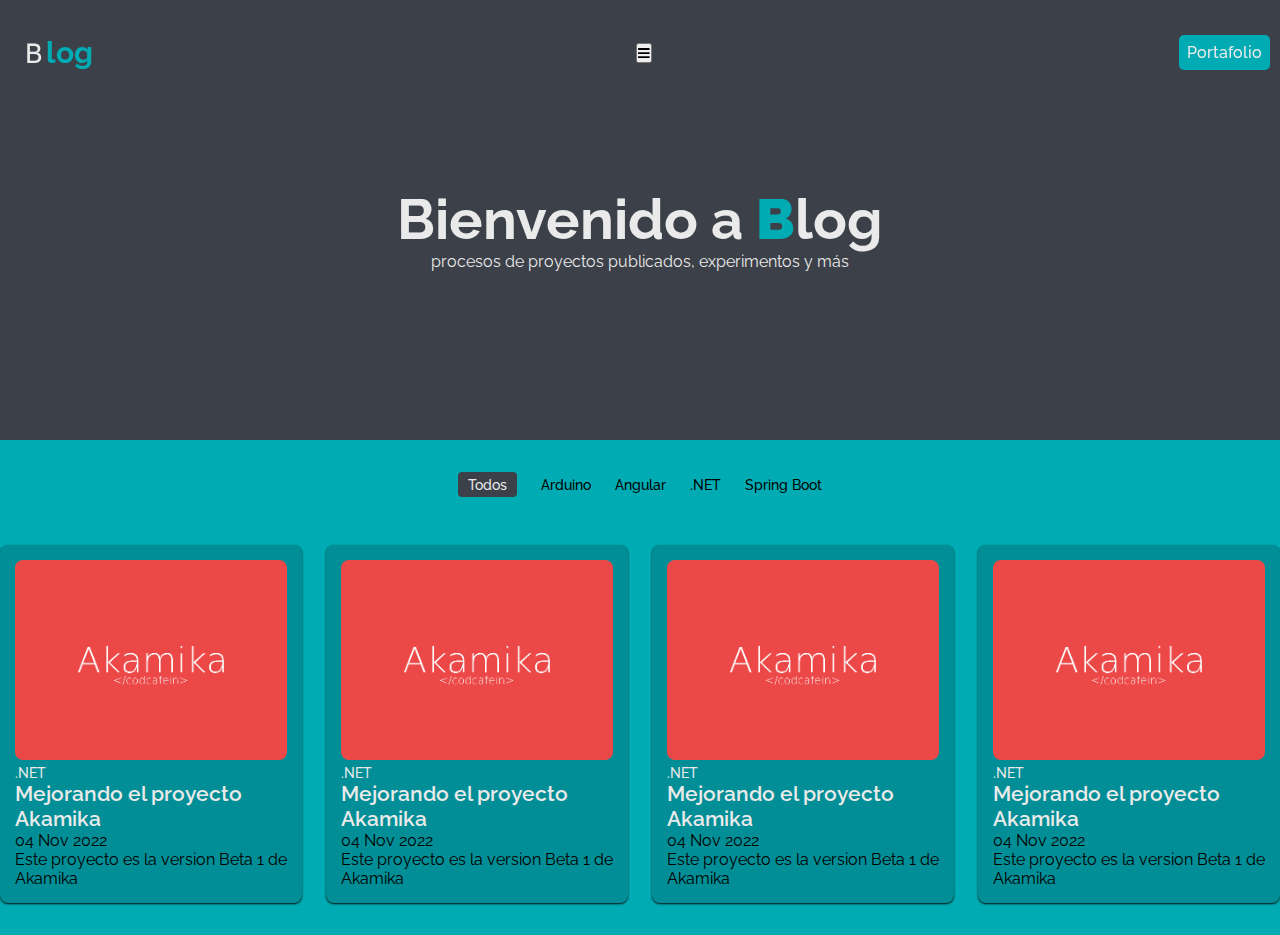
<file: blog.html>
<!DOCTYPE html>
<html lang="en">
  <head>
    <meta charset="UTF-8" />
    <meta http-equiv="X-UA-Compatible" content="IE=edge" />
    <meta name="viewport" content="width=device-width, initial-scale=1.0" />
    <title>Blog</title>
    <link rel="preconnect" href="https://fonts.googleapis.com" />
    <link rel="preconnect" href="https://fonts.gstatic.com" crossorigin />
    <link
      href="https://fonts.googleapis.com/css2?family=Outfit:wght@500&family=Raleway&display=swap"
      rel="stylesheet"
    />
    <link href="css/estilos-blog.css" rel="stylesheet" />
    <link
      rel="stylesheet"
      href="https://use.fontawesome.com/releases/v5.15.3/css/all.css"
    />
    <link
      href="https://unpkg.com/boxicons@2.1.4/css/boxicons.min.css"
      rel="stylesheet"
    />
  </head>
  <body>
    <header>
      <div class="nav contenedor">
        <a class="logo" href="/blog.html">B<strong>log</strong>
        </a>
        <button class="menu-icono"><i class="fa fa-bars"></i></button>
        <div class="menu">
          <ul>
            <li>
              <a class="blog-button" href="/">Portafolio</a>
            </li>
          </ul>
        </div>
      </div>
    </header>
    <section class="bienvenida" id="bienvenida">
      <div class="bienvenida-texto contenedor">
        <h2 class="bienvenida-titulo">Bienvenido a <strong>B</strong>log</h2>
        <span class="bienvenida-subtitulo"
          >procesos de proyectos publicados, experimentos y más</span
        >
      </div>
    </section>
    <div class="tipos-filtro contenedor">
      <span class="filtro-elemento filtro-activado" data-filtro="all">Todos</span>
      <span class="filtro-elemento" data-filtro="arduino">Arduino</span>
      <span class="filtro-elemento" data-filtro="angular">Angular</span>
      <span class="filtro-elemento" data-filtro="net">.NET</span>
      <span class="filtro-elemento" data-filtro="spring">Spring Boot</span>
    </div>
    <section class="publicacion contenedor">
      <!--Primer post-->
      <div class="publicacion-caja">
        <img src="img/akamikaProyc.png" alt="" class="publicacion-img" />
        <h2 class="categoria">.NET</h2>
        <a href="post.html" class="publicacion-titulo">
          Mejorando el proyecto Akamika
        </a>
        <span class="publicacion-fecha">04 Nov 2022</span>
        <p class="publicacion-descripcion">
          Este proyecto es la version Beta 1 de Akamika
        </p>
      </div>
      <!--Primer post-->
      <!--Segundo post-->
      <div class="publicacion-caja">
        <img src="img/akamikaProyc.png" alt="" class="publicacion-img" />
        <h2 class="categoria">.NET</h2>
        <a href="post.html" class="publicacion-titulo">
          Mejorando el proyecto Akamika
        </a>
        <span class="publicacion-fecha">04 Nov 2022</span>
        <p class="publicacion-descripcion">
          Este proyecto es la version Beta 1 de Akamika
        </p>
      </div>
      <!--Segundo post-->
      <!--Tercer post-->
      <div class="publicacion-caja">
        <img src="img/akamikaProyc.png" alt="" class="publicacion-img" />
        <h2 class="categoria">.NET</h2>
        <a href="post.html" class="publicacion-titulo">
          Mejorando el proyecto Akamika
        </a>
        <span class="publicacion-fecha">04 Nov 2022</span>
        <p class="publicacion-descripcion">
          Este proyecto es la version Beta 1 de Akamika
        </p>
      </div>
      <!--Tercer post-->
      <!--Cuarto post-->
      <div class="publicacion-caja">
        <img src="img/akamikaProyc.png" alt="" class="publicacion-img" />
        <h2 class="categoria">.NET</h2>
        <a href="post.html" class="publicacion-titulo">
          Mejorando el proyecto Akamika
        </a>
        <span class="publicacion-fecha">04 Nov 2022</span>
        <p class="publicacion-descripcion">
          Este proyecto es la version Beta 1 de Akamika
        </p>
      </div>
      <!--Cuarto post-->
    </section>
  </body>
</html>
</file>
<file: css/estilos-blog.css>
:root {
  --color-primario: #3c4048;
  --color-secundario: #b2b2b2;
  --color-texto: #eaeaea;
  --color-terciario: #00abb3; /*bg-color*/
  --color-cuaternario: #018e96;
  --font-logo: "Outfit", sans-serif;
  --font-principal: "Raleway", sans-serif;
}
::selection {
  color: var(--color-terciario);
  background: var(--color-secundario);
}
body{
  background: var(--color-terciario);
}
* {
  font-family: var(--font-principal);
  padding: 0;
  margin: 0;
  scroll-behavior: smooth;
  scroll-padding-top: 2rem;
  box-sizing: border-box;
  --font-logo: "Outfit", sans-serif;
}
a {
  text-decoration: none;
}
li {
  list-style: none;
}
img {
  width: 100%;
}
section {
  padding: 3rem 0 2rem;
}
/*========================CABECERA======================*/
header {
  position: fixed;
  top: 0;
  left: 0;
  width: 100%;
  z-index: 200;
}
.nav {
  display: flex;
  align-items: center;
  justify-content: space-between;
  padding: 20px 10px;
}

.logo {
  text-decoration: none;
  color: var(--color-texto);
  font-size: 28px;
  padding: 15px;
  font-family: var(--font-logo);
}
.logo > strong {
  color: var(--color-terciario);
  font-size: 30px;
  padding-left: 4px;
  text-transform: lowercase;
}

.blog-button {
  text-decoration: none;
  border-radius: 5px;
  background: var(--color-terciario);
  color: var(--color-texto);
  font-weight: 500;
  padding: 8px;
}
.blog-button:hover {
  background: var(--color-primario);
}

.contenedor {
  max-width: 1600px;
  margin: auto;
  width: 100%;
}

/*=======================BIENVENIDA===================*/
.bienvenida {
  width: 100%;
  min-height: 440px;
  background: var(--color-primario);
  display: grid;
  justify-content: center;
  align-items: center;
}
.bienvenida > .bienvenida-texto {
  color: var(--color-texto);
  text-align: center;
}

.bienvenida-texto > .bienvenida-titulo {
  font-size: 3.5rem;
}
.bienvenida-titulo > strong {
  color: var(--color-terciario);
  text-transform: uppercase;
}
.bienvenida-texto > .bienvenida-subtitulo {
  font-size: 1rem;
  font-weight: 400;
}

/*=======================FILTROS====================*/
.tipos-filtro {
  display: flex;
  justify-content: center;
  align-items: center;
  column-gap: 1.5rem;
  margin-top: 2rem !important;
}

.filtro-elemento {
  font-size: 0.9rem;
  font-weight: 500;
  cursor: pointer;
}

.filtro-activado {
  background: var(--color-primario);
  color: var(--color-texto);
  padding: 4px 10px;
  border-radius: 4px;
}

/*=======================PUBLICACIONES====================*/
.publicacion {
  display: grid;
  grid-template-columns: repeat(auto-fit, minmax(280px, auto));
  justify-content: center;
  gap: 1.5rem;
}

.publicacion-caja {
  background: var(--color-cuaternario);
  box-shadow: 0 1px 2px hsl(100deg 25% 5%/10);
  padding: 15px;
  border-radius: 0.5rem;
}

.publicacion-img {
  width: 100%;
  height: 200px;
  object-fit: cover;
  object-position: center;
  border-radius: 0.5rem;
}

.categoria {
  font-size: 0.9rem;
  font-weight: 500;
  text-transform: uppercase;
  color: var(--color-texto);
}

.publicacion-titulo {
  font-size: 1.3rem;
  font-weight: 600;
  color: var(--color-texto);
  display: -webkit-box;
  -webkit-line-clamp: 3;
  -webkit-box-orient: vertical;
  overflow: hidden;
}
</file>
